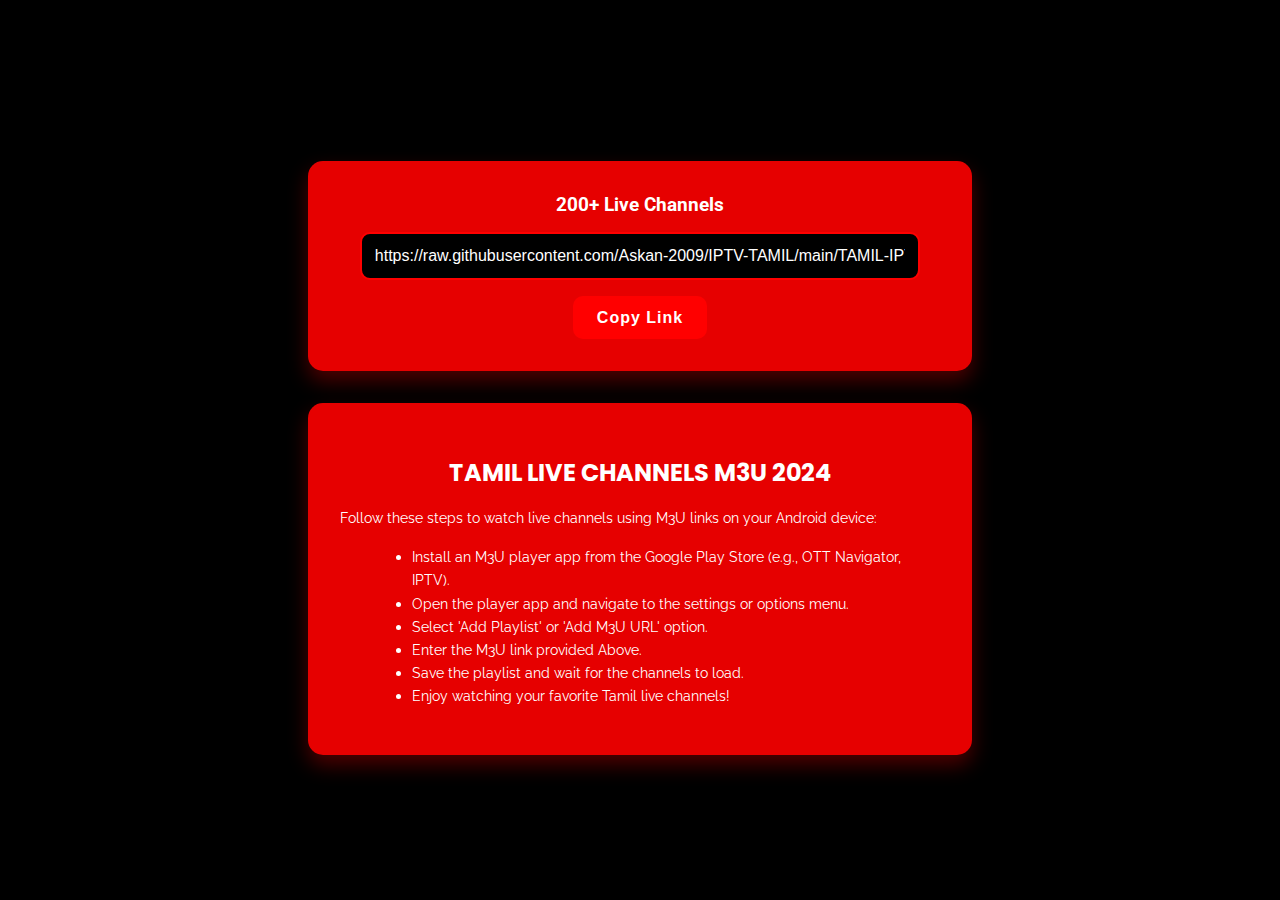
<file: index.html>
<!DOCTYPE html>
<html lang="en">
<head>
    <meta charset="UTF-8">
    <meta name="viewport" content="width=device-width, initial-scale=1.0">
    <title>TAMIL LIVE CHANNELS M3U 2024</title>
    <style>
        @import url('https://fonts.googleapis.com/css2?family=Roboto:wght@400;700&family=Poppins:wght@600&display=swap');
        @import url('https://fonts.googleapis.com/css2?family=Raleway:wght@700&display=swap');

        body {
            font-family: 'Roboto', sans-serif;
            display: flex;
            flex-direction: column;
            align-items: center; /* Center align content horizontally */
            justify-content: center; /* Center align content vertically */
            height: 100vh; /* Full viewport height */
            margin: 0;
            background: #000000; /* Black background */
            overflow: auto; /* Enable scrolling */
            scrollbar-width: thin; /* Firefox */
            scrollbar-color: #f5f5f5 #333333; /* Firefox */
        }

        /* WebKit Scrollbar */
        body::-webkit-scrollbar {
            width: 8px; /* Width of the scrollbar */
        }

        body::-webkit-scrollbar-track {
            background-color: #333333; /* Track color */
        }

        body::-webkit-scrollbar-thumb {
            background-color: #f5f5f5; /* Thumb color */
            border: 2px solid #333333; /* Thumb border */
            border-radius: 10px; /* Thumb border radius */
        }

        .header-container,
        .guide {
            background: rgba(255, 0, 0, 0.9); /* Semi-transparent red background */
            padding: 2rem;
            border-radius: 15px;
            box-shadow: 0 10px 20px rgba(255, 0, 0, 0.3);
            width: 90%; /* 90% width of the viewport */
            max-width: 600px; /* Maximum width for content */
            text-align: center; /* Center align text */
            margin: 1rem; /* Margin around containers */
        }

        .header-container {
            margin-top: 2rem; /* Larger top margin for header */
        }

        .input-group {
            margin-bottom: 1rem;
        }

        input[type="text"] {
            width: calc(100% - 40px);
            padding: 0.8rem;
            border: 2px solid #ff0000; /* Red border */
            border-radius: 10px;
            outline: none;
            font-size: 1rem;
            transition: border-color 0.3s, box-shadow 0.3s, background-color 0.3s;
            box-sizing: border-box;
            background-color: #000000; /* Black background */
            color: #ffffff; /* White text */
        }

        input[type="text"]:focus {
            border-color: #ff4500; /* Lighter red border on focus */
            box-shadow: 0 0 8px rgba(255, 69, 0, 0.6); /* Lighter red shadow on focus */
            background-color: #1a1a1a; /* Darker background on focus */
        }

        .copy-button {
            padding: 0.8rem 1.5rem;
            border: none;
            background-color: #ff0000; /* Red background */
            color: white;
            cursor: pointer;
            border-radius: 10px;
            font-size: 1rem;
            font-weight: 700;
            letter-spacing: 1px;
            transition: transform 0.3s, background-color 0.3s;
        }

        .copy-button:hover {
            transform: translateY(-3px);
            background-color: #ff4500; /* Lighter red on hover */
        }

        .copy-button:active {
            transform: translateY(1px);
        }

        #copy-success {
            color: green;
            font-weight: bold;
            transition: opacity 1s ease-in-out;
        }

        .hidden {
            display: none;
        }

        .guide h2 {
            color: #ffffff; /* White text */
            font-family: 'Poppins', sans-serif; /* Use Poppins font */
            font-weight: 700;
            margin-bottom: 1rem;
            animation: fadeIn 2s ease-in-out;
        }

        .guide p,
        .guide li {
            color: #ffffff; /* White text */
            font-family: 'Raleway', sans-serif; /* Use Raleway font */
            font-size: 0.9rem;
            line-height: 1.6;
            text-align: left;
            animation: fadeIn 2s ease-in-out;
        }

        .guide ul {
            text-align: left;
            margin-left: 2rem;
        }

        /* Animation */
        @keyframes fadeIn {
            from {
                opacity: 0;
            }
            to {
                opacity: 1;
            }
        }

        /* Styling for the visible but non-selectable text */
        .non-selectable-text {
            display: inline-block;
            user-select: none;
            pointer-events: none;
            color: #ffffff; /* White text */
            font-weight: 700; /* Font weight */
            font-size: 1.2rem; /* Font size */
            margin-bottom: 1rem; /* Bottom margin */
            animation: fadeIn 2s ease-in-out;
        }

        @media (max-width: 600px) {
            .header-container {
                padding: 1.5rem;
            }

            input[type="text"] {
                width: calc(100% - 30px);
            }

            .guide {
                padding: 1rem;
            }

            .guide h2 {
                font-size: 1.2rem;
                margin-bottom: 0.8rem;
            }

            .guide p,
            .guide li {
                font-size: 0.85rem;
            }
        }
    </style>
</head>
<body>
    <div class="header-container">
        <div class="input-group">
            <!-- Use span for non-selectable text -->
            <span class="non-selectable-text" id="m3u-description">200+ Live Channels</span>
            <input type="text" id="m3u-link" value="https://raw.githubusercontent.com/Askan-2009/IPTV-TAMIL/main/TAMIL-IPTV.m3u" readonly>
        </div>
        <button class="copy-button" id="copy-button">Copy Link</button>
        <p id="copy-success" class="hidden">Link copied to clipboard!</p>
    </div>
    <div class="guide">
        <h2>TAMIL LIVE CHANNELS M3U 2024</h2>
        <p>Follow these steps to watch live channels using M3U links on your Android device:</p>
        <ul>
            <li>Install an M3U player app from the Google Play Store (e.g., OTT Navigator, IPTV).</li>
            <li>Open the player app and navigate to the settings or options menu.</li>
            <li>Select 'Add Playlist' or 'Add M3U URL' option.</li>
            <li>Enter the M3U link provided Above.</strong></li>
            <li>Save the playlist and wait for the channels to load.</li>
            <li>Enjoy watching your favorite Tamil live channels!</li>
        </ul>
    </div>
    <script>
        document.getElementById('copy-button').addEventListener('click', function() {
            const m3uLink = document.getElementById('m3u-link');
            m3uLink.select();
            m3uLink.setSelectionRange(0, 99999); // For mobile devices

            try {
                document.execCommand('copy');
                showSuccessMessage();
                updateText();
            } catch (err) {
                console.error('Failed to copy: ', err);
            }
        });

        function showSuccessMessage() {
            const successMessage = document.getElementById('copy-success');
            successMessage.classList.remove('hidden');
            
            // Smooth fade-out animation after 2 seconds
            setTimeout(() => {
                successMessage.style.opacity = '0';
                setTimeout(() => {
                    successMessage.classList.add('hidden');
                    successMessage.style.opacity = '1'; // Reset opacity
                }, 1000); // Wait for animation to complete (1 second)
            }, 2000); // Show message for 2 seconds
        }

        function updateText() {
            const m3uLink = document.getElementById('m3u-link');
            const m3uDescription = document.getElementById('m3u-description');
            m3uLink.value = 'https://raw.githubusercontent.com/Askan-2009/IPTV-TAMIL/main/TAMIL-IPTV.m3u'; // Ensure URL is unchanged
            m3uDescription.textContent = '200+ Live Channels'; // Update visible text
        }
    </script>
</body>
</html>
</file>
